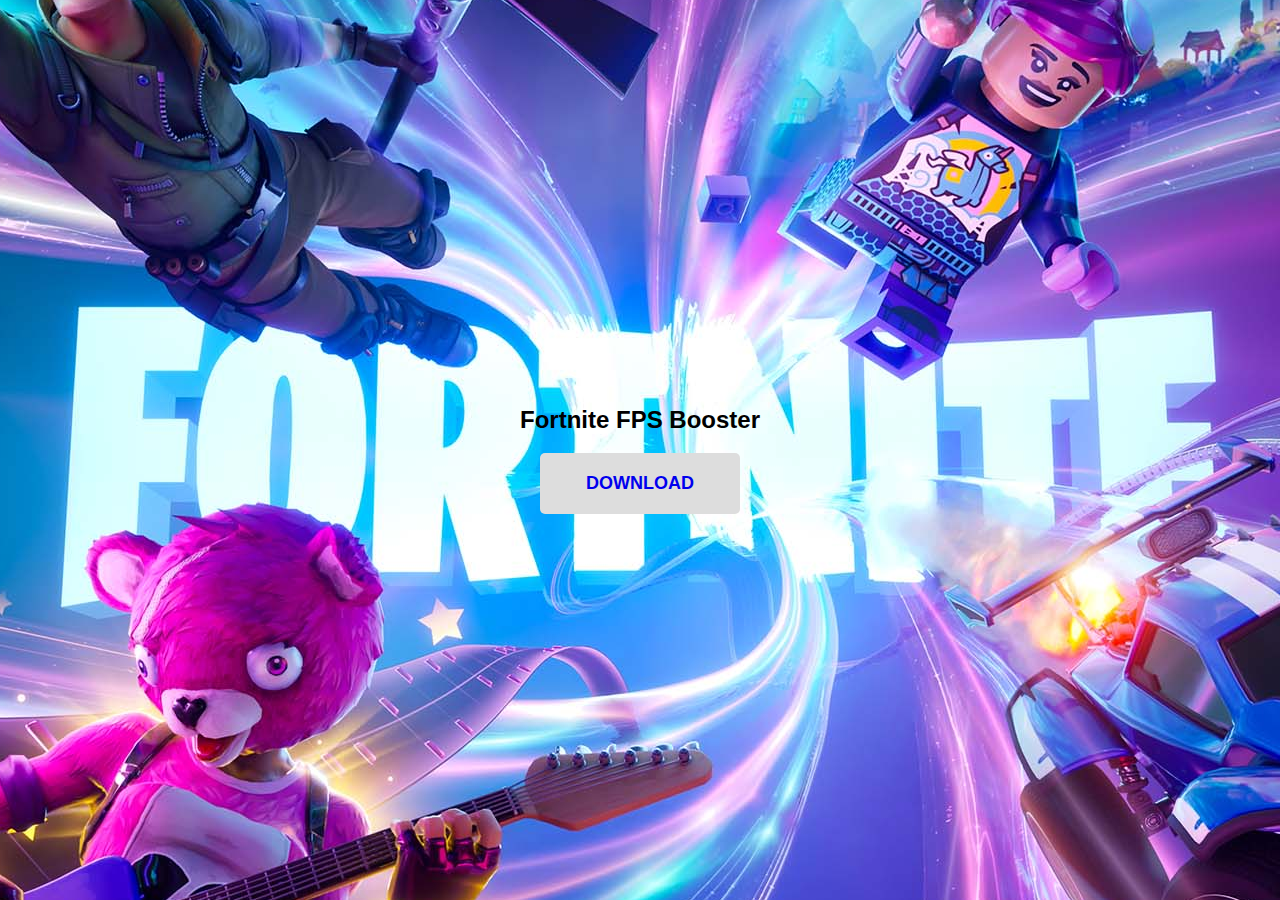
<file: index.html>
<!DOCTYPE html>
<html>
    <head>
        <title>Fortnite Fps booster</title>
        <link rel="image/jpg" href="media/pfp.jpg">
        <link rel="stylesheet" href="style.css">
    </head>

        <body background="media/blade-2560x1440-2560x1440-d4e556fb8166.jpg">
            <h2>Fortnite FPS Booster</h2>
            <a href="cat.html" class="btn">Download</a>

    </body>
</file>
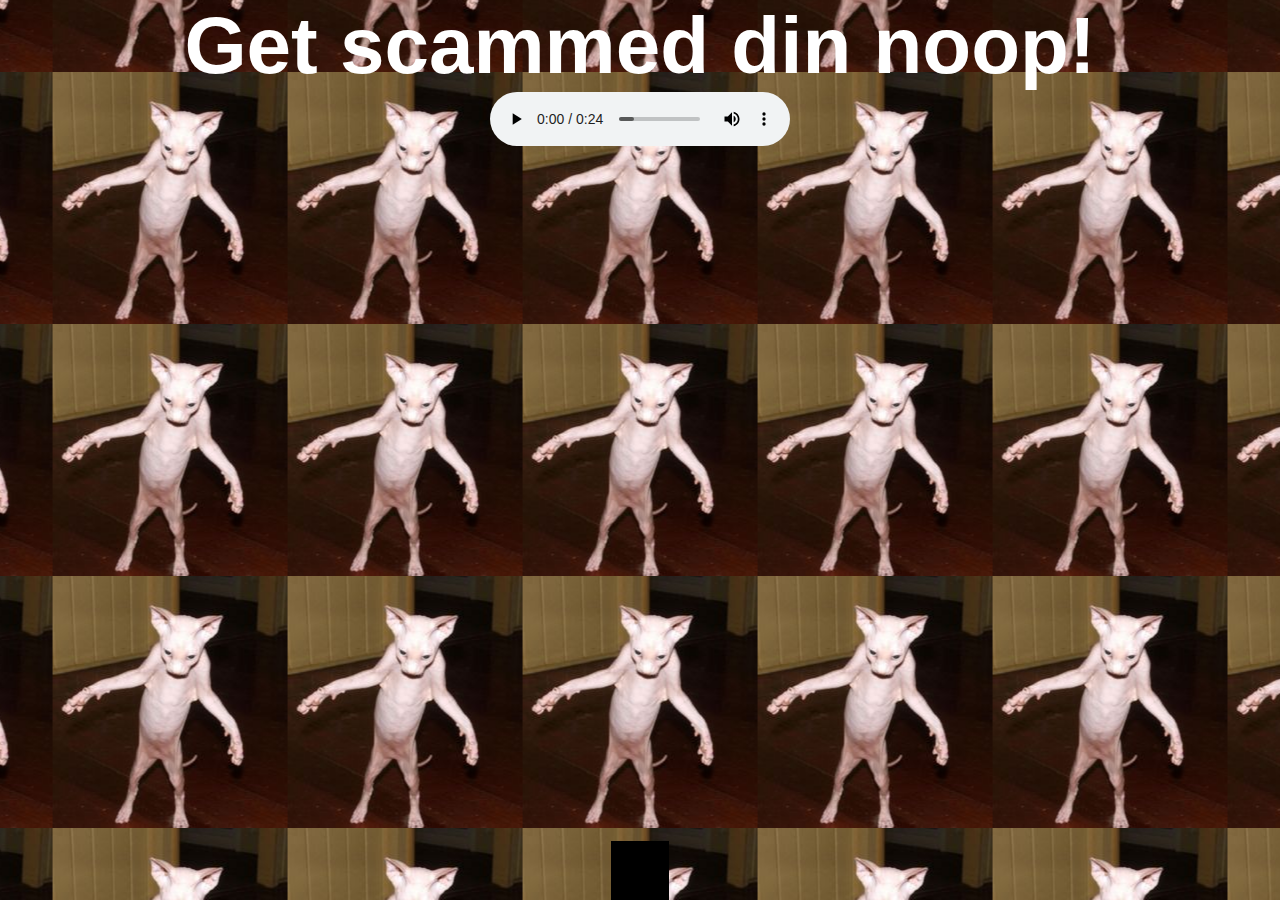
<file: cat.html>
<!DOCTYPE html>

<html>
    <head>
        <title>Ip Grapperen</title>
        <link rel="image/jpg" href="media/pfp.jpg">
        <link rel="stylesheet" href="style.css">
    </head>

    <body background="media/uglycat.jpg">
                <h1 align="center">Get scammed din noop!</h1>
                <audio align="center" controls autoplay loop>
                    <source src="media/catscream.mp3" type="audio/mpeg">
                </audio>

        <footer id="footer">
            <h3>Footer</h3>
        </footer>
    </body>
</file>
<file: style.css>
html{
    height: 100%;
}

body{
    background-position: center;
    margin: 0;
    padding: 0;
    height: 100vh;
    min-height: 100%;
    flex-direction: column;
    justify-content: center;
    align-items: center;
    display: flex;
    font-family: "Roboto", sans-serif;
}

h1{
    font-size: 5em;
    color: white;
    padding: 0;
    margin: 0;
    text-align: center;
    
}

h2{
    color: black;
}

.btn{
    font-family: "Roboto", sans-serif;
    font-size: 18px;
    font-weight: bold;
    background: rgb(221, 221, 221);
    width: 160px;
    padding: 20px;
    text-align: center;
    text-decoration: none;
    text-transform: uppercase;
    color: fff;
    border-radius: 5px;
    cursor: pointer;
    box-shadow: 0 0 10px rbga(0, 0, 0, 0.1);
    -webkit-transition-duration: 0.3s;
    transition-duration: 0.3s;
    -webkit-transition-property: box-shadow, transform;
    transition-property: box-shadow, transform;
}

.btn:hover, .btn:focus, .btn:active{
    box-shadow: 0 0 10px rbga(0, 0, 0, 0.5);
    -webkit-transform: scale(1.1);
    transform: scale(1.1);
}

footer{
    margin-top: auto;
    background-color: rgb(0, 0, 0);
    margin-top: auto;
}
</file>
